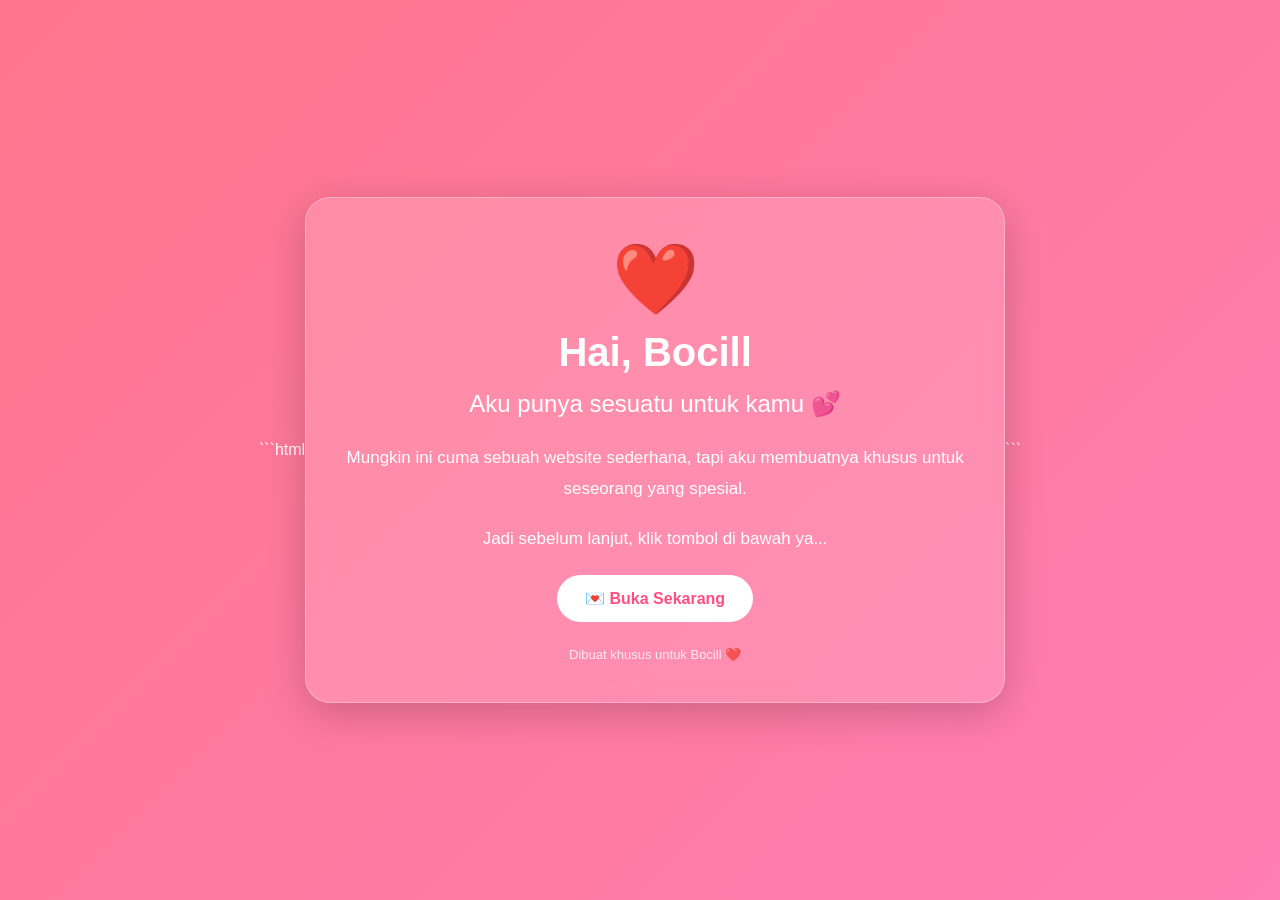
<file: index.html>
```html
<!DOCTYPE html>
<html lang="id">

<head>
    <meta charset="UTF-8">
    <meta name="viewport" content="width=device-width, initial-scale=1.0">

    <title>Untuk Bocill ❤️</title>

    <link rel="stylesheet" href="style.css">
</head>

<body>

    <div class="heart-bg">❤️</div>
    <div class="heart-bg">💗</div>
    <div class="heart-bg">💕</div>
    <div class="heart-bg">💖</div>

    <div class="container">

        <div class="heart">❤️</div>

        <h1>Hai, Bocill</h1>

        <h2>Aku punya sesuatu untuk kamu 💕</h2>

        <p>
            Mungkin ini cuma sebuah website sederhana,
            tapi aku membuatnya khusus untuk seseorang
            yang spesial.
        </p>

        <p>
            Jadi sebelum lanjut, klik tombol di bawah ya...
        </p>

        <a href="pesan.html" class="button">
            💌 Buka Sekarang
        </a>

        <footer>
            Dibuat khusus untuk Bocill ❤️
        </footer>

    </div>

    <script src="script.js"></script>

</body>

</html>
```
</file>
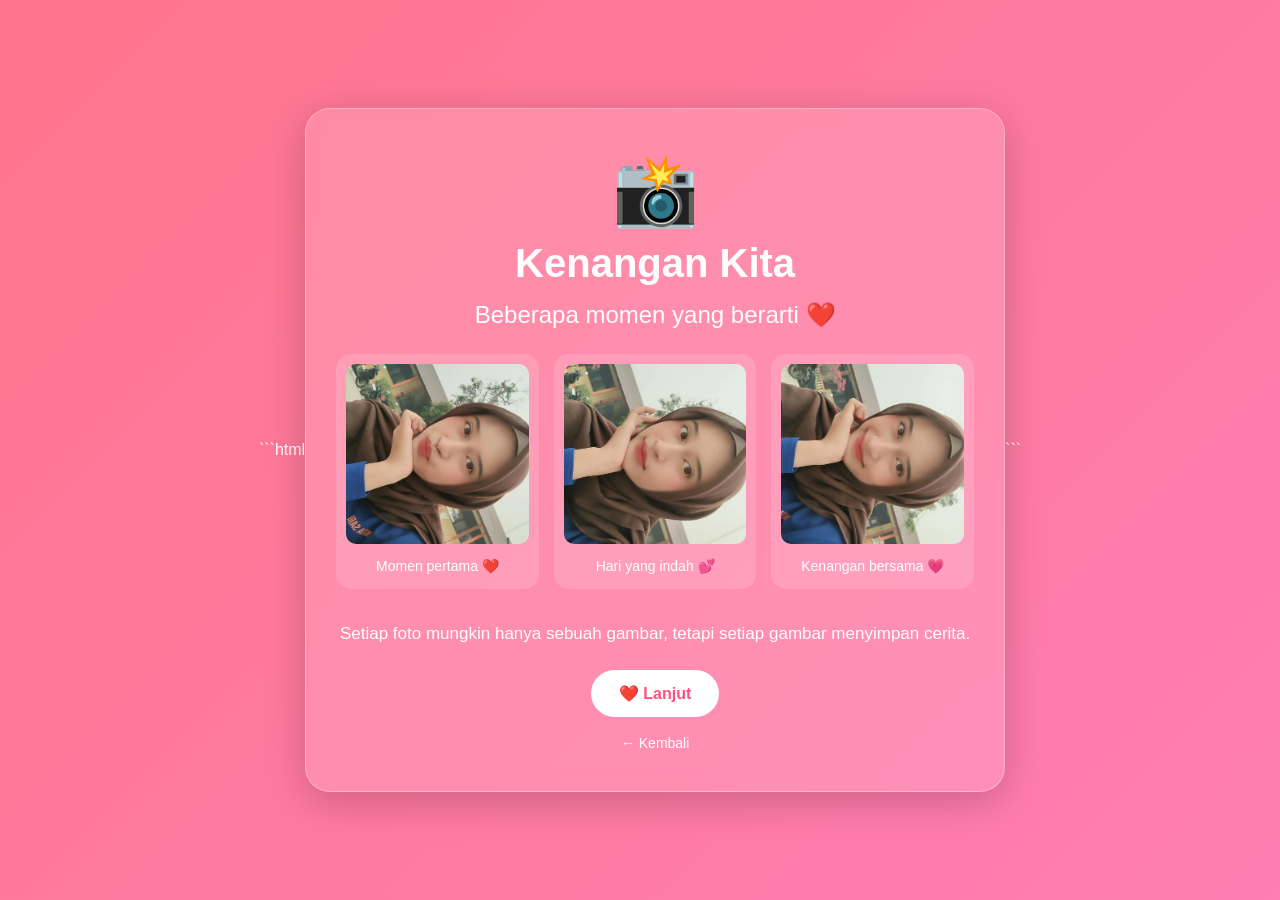
<file: kenangan.html>
```html
<!DOCTYPE html>
<html lang="id">

<head>
    <meta charset="UTF-8">
    <meta name="viewport" content="width=device-width, initial-scale=1.0">

    <title>Kenangan Kita 📸</title>

    <link rel="stylesheet" href="style.css">
</head>

<body>

    <div class="container">

        <div class="heart">📸</div>

        <h1>Kenangan Kita</h1>

        <h2>Beberapa momen yang berarti ❤️</h2>

        <div class="gallery">

            <div class="photo">
                <img src="foto.1.jpeg" alt="Kenangan 1">
                <p>Momen pertama ❤️</p>
            </div>

            <div class="photo">
                <img src="foto.2.jpeg" alt="Kenangan 2">
                <p>Hari yang indah 💕</p>
            </div>

            <div class="photo">
                <img src="foto.3.jpeg" alt="Kenangan 3">
                <p>Kenangan bersama 💗</p>
            </div>

        </div>

        <p>
            Setiap foto mungkin hanya sebuah gambar,
            tetapi setiap gambar menyimpan cerita.
        </p>

        <a href="tentang.html" class="button">
            ❤️ Lanjut
        </a>

        <br><br>

        <a href="pesan.html" class="back">
            ← Kembali
        </a>

    </div>

    <script src="script.js"></script>

</body>

</html>
```
</file>
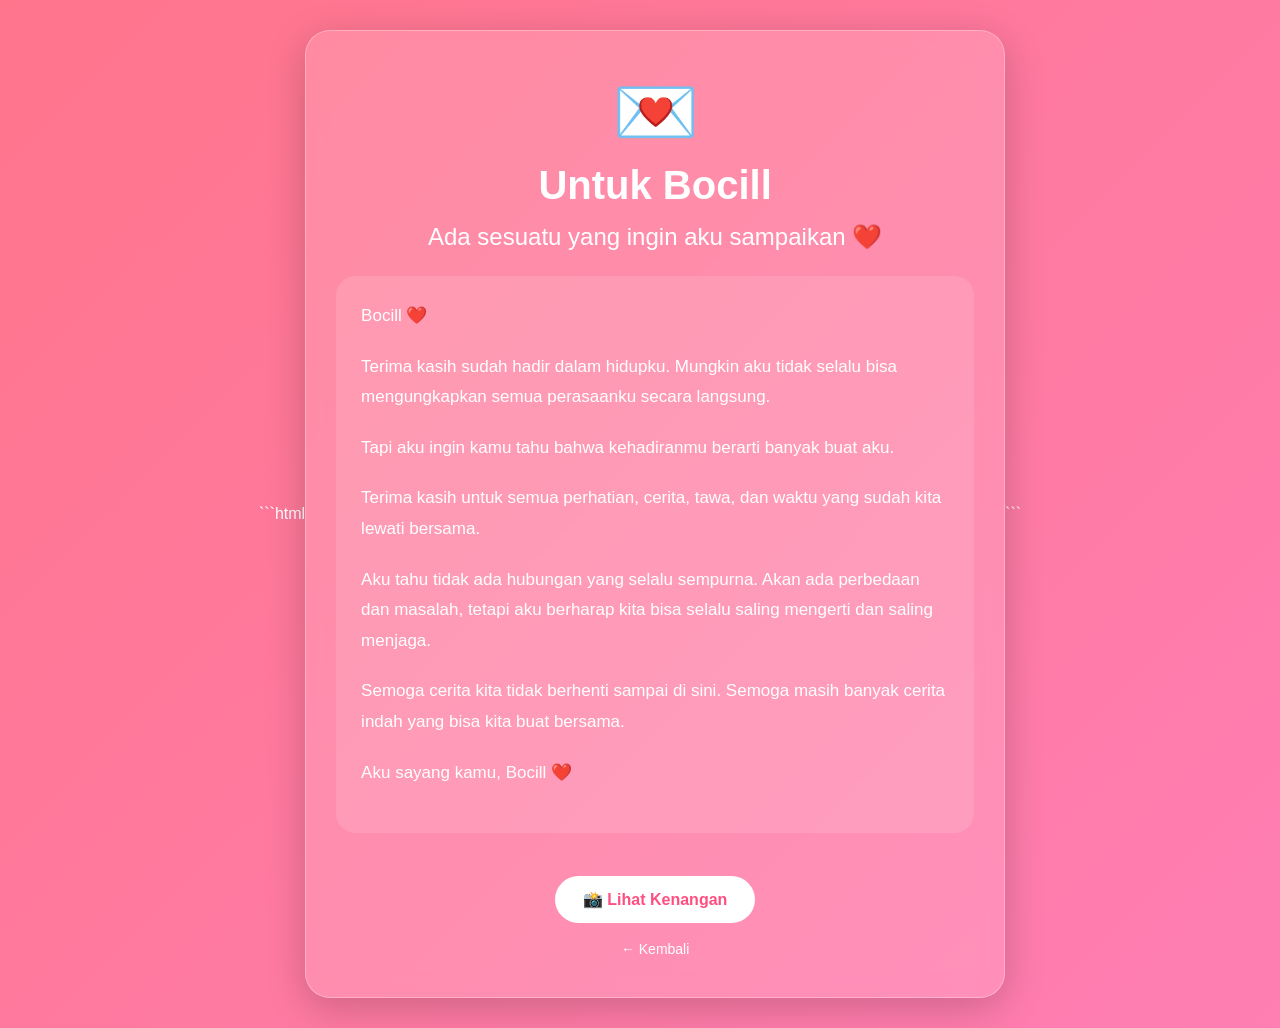
<file: pesan.html>
```html
<!DOCTYPE html>
<html lang="id">

<head>
    <meta charset="UTF-8">
    <meta name="viewport" content="width=device-width, initial-scale=1.0">

    <title>Surat Untuk Bocill 💌</title>

    <link rel="stylesheet" href="style.css">
</head>

<body>

    <div class="container">

        <div class="heart">💌</div>

        <h1>Untuk Bocill</h1>

        <h2>Ada sesuatu yang ingin aku sampaikan ❤️</h2>

        <div class="surat">

            <p>
                Bocill ❤️
            </p>

            <p>
                Terima kasih sudah hadir dalam hidupku.
                Mungkin aku tidak selalu bisa mengungkapkan
                semua perasaanku secara langsung.
            </p>

            <p>
                Tapi aku ingin kamu tahu bahwa kehadiranmu
                berarti banyak buat aku.
            </p>

            <p>
                Terima kasih untuk semua perhatian,
                cerita, tawa, dan waktu yang sudah kita
                lewati bersama.
            </p>

            <p>
                Aku tahu tidak ada hubungan yang selalu
                sempurna. Akan ada perbedaan dan masalah,
                tetapi aku berharap kita bisa selalu
                saling mengerti dan saling menjaga.
            </p>

            <p>
                Semoga cerita kita tidak berhenti sampai
                di sini. Semoga masih banyak cerita indah
                yang bisa kita buat bersama.
            </p>

            <p>
                Aku sayang kamu, Bocill ❤️
            </p>

        </div>

        <br>

        <a href="kenangan.html" class="button">
            📸 Lihat Kenangan
        </a>

        <br><br>

        <a href="index.html" class="back">
            ← Kembali
        </a>

    </div>

    <script src="script.js"></script>

</body>

</html>
```
</file>
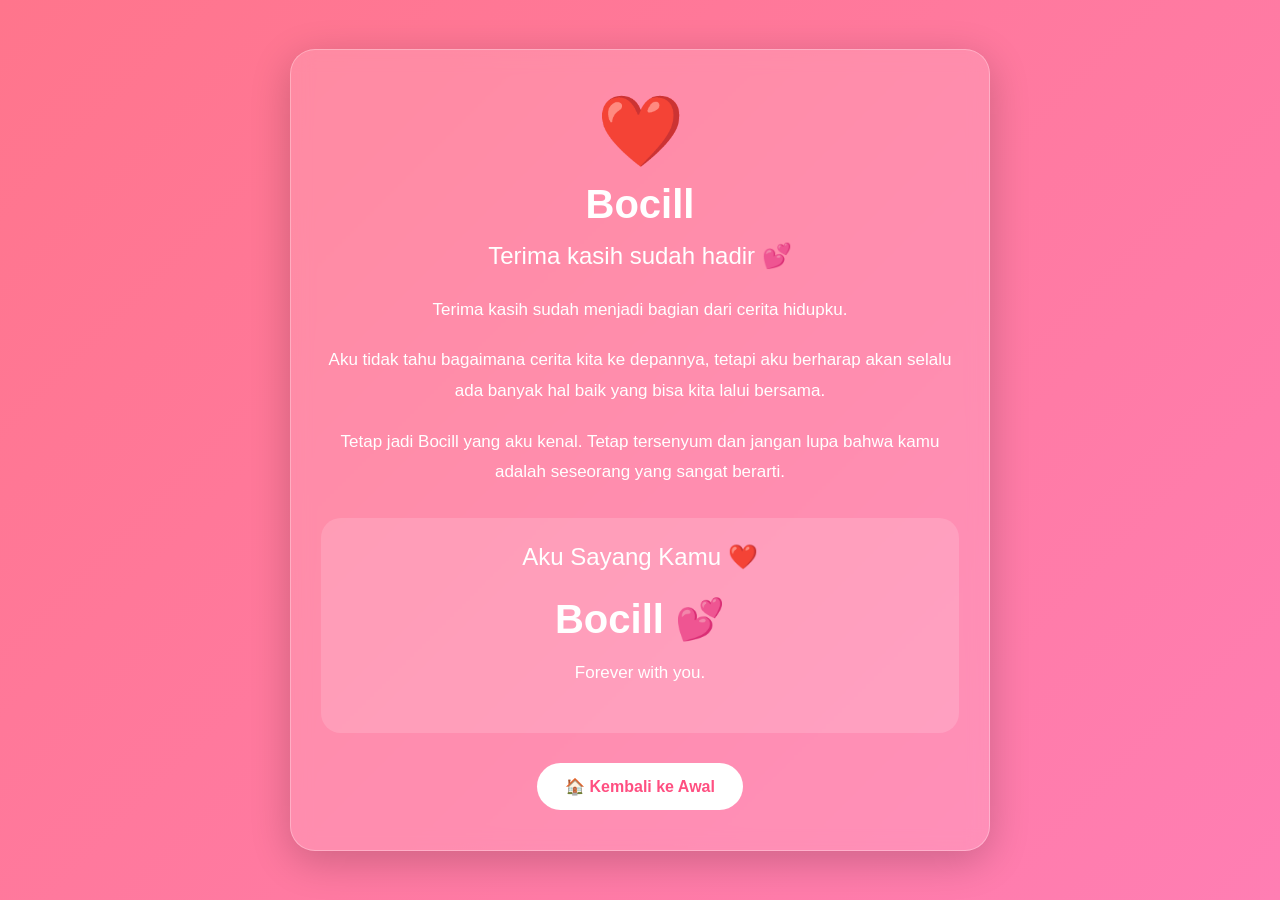
<file: tentang.html>
<!DOCTYPE html>
<html lang="id">

<head>
    <meta charset="UTF-8">
    <meta name="viewport" content="width=device-width, initial-scale=1.0">

    <title>Untuk Bocill ❤️</title>

    <link rel="stylesheet" href="style.css">
</head>

<body>

    <div class="container">

        <div class="heart">❤️</div>

        <h1>Bocill</h1>

        <h2>Terima kasih sudah hadir 💕</h2>

        <p>
            Terima kasih sudah menjadi bagian dari
            cerita hidupku.
        </p>

        <p>
            Aku tidak tahu bagaimana cerita kita
            ke depannya, tetapi aku berharap akan
            selalu ada banyak hal baik yang bisa
            kita lalui bersama.
        </p>

        <p>
            Tetap jadi Bocill yang aku kenal.
            Tetap tersenyum dan jangan lupa bahwa
            kamu adalah seseorang yang sangat berarti.
        </p>

        <div class="final-message">

            <h2>
                Aku Sayang Kamu ❤️
            </h2>

            <h1>
                Bocill 💕
            </h1>

            <p>
                Forever with you.
            </p>

        </div>

        <a href="index.html" class="button">
            🏠 Kembali ke Awal
        </a>

    </div>

    <script src="script.js"></script>

</body>

</html>
</file>
<file: style.css>
* {
    margin: 0;
    padding: 0;
    box-sizing: border-box;
}

body {
    min-height: 100vh;

    font-family: Arial, sans-serif;

    background: linear-gradient(
        135deg,
        #ff758c,
        #ff7eb3
    );

    color: white;

    display: flex;
    justify-content: center;
    align-items: center;

    padding: 30px;

    overflow-x: hidden;
}

/* Kotak utama */

.container {
    width: 90%;
    max-width: 700px;

    padding: 40px 30px;

    text-align: center;

    background: rgba(255, 255, 255, 0.15);

    border: 1px solid rgba(255, 255, 255, 0.3);

    border-radius: 25px;

    box-shadow:
        0 10px 40px rgba(0, 0, 0, 0.2);

    backdrop-filter: blur(10px);

    position: relative;

    z-index: 2;
}

/* Love utama */

.heart {
    font-size: 70px;

    margin-bottom: 10px;

    animation: detak 1s infinite;
}

@keyframes detak {

    0% {
        transform: scale(1);
    }

    50% {
        transform: scale(1.2);
    }

    100% {
        transform: scale(1);
    }
}

/* Judul */

h1 {
    font-size: 40px;

    margin-bottom: 15px;
}

h2 {
    font-weight: normal;

    margin-bottom: 25px;
}

p {
    font-size: 17px;

    line-height: 1.8;

    margin-bottom: 20px;
}

/* Tombol */

.button {
    display: inline-block;

    text-decoration: none;

    background: white;

    color: #ff4f81;

    padding: 14px 28px;

    border-radius: 30px;

    font-size: 16px;

    font-weight: bold;

    transition: 0.3s;
}

.button:hover {
    transform: scale(1.08);

    background: #ffe4ec;
}

/* Tombol kembali */

.back {
    color: white;

    text-decoration: none;

    font-size: 14px;
}

.back:hover {
    text-decoration: underline;
}

/* Surat */

.surat {
    text-align: left;

    background: rgba(255, 255, 255, 0.12);

    padding: 25px;

    border-radius: 20px;

    margin-bottom: 25px;
}

/* Galeri */

.gallery {
    display: grid;

    grid-template-columns:
        repeat(3, 1fr);

    gap: 15px;

    margin-bottom: 30px;
}

.photo {
    background: rgba(255, 255, 255, 0.15);

    padding: 10px;

    border-radius: 15px;
}

.photo img {
    width: 100%;

    height: 180px;

    object-fit: cover;

    border-radius: 10px;
}

.photo p {
    font-size: 14px;

    margin: 10px 0 0;
}

/* Pesan terakhir */

.final-message {
    margin: 30px 0;

    padding: 25px;

    background: rgba(255, 255, 255, 0.15);

    border-radius: 20px;
}

/* Hati background */

.heart-bg {
    position: fixed;

    bottom: -50px;

    font-size: 25px;

    animation: terbang 6s linear infinite;

    z-index: 1;
}

.heart-bg:nth-child(1) {
    left: 10%;
    animation-delay: 1s;
}

.heart-bg:nth-child(2) {
    left: 30%;
    animation-delay: 3s;
}

.heart-bg:nth-child(3) {
    left: 60%;
    animation-delay: 2s;
}

.heart-bg:nth-child(4) {
    left: 85%;
    animation-delay: 4s;
}

@keyframes terbang {

    0% {
        transform:
            translateY(0)
            rotate(0deg);

        opacity: 1;
    }

    100% {
        transform:
            translateY(-110vh)
            rotate(360deg);

        opacity: 0;
    }
}

/* Footer */

footer {
    margin-top: 25px;

    font-size: 13px;

    opacity: 0.8;
}

/* Tampilan HP */

@media (max-width: 600px) {

    body {
        padding: 15px;
    }

    .container {
        width: 100%;

        padding: 30px 20px;
    }

    h1 {
        font-size: 32px;
    }

    h2 {
        font-size: 18px;
    }

    p {
        font-size: 15px;
    }

    .heart {
        font-size: 60px;
    }

    .gallery {
        grid-template-columns: 1fr;
    }

    .photo img {
        height: 250px;
    }
}
</file>
